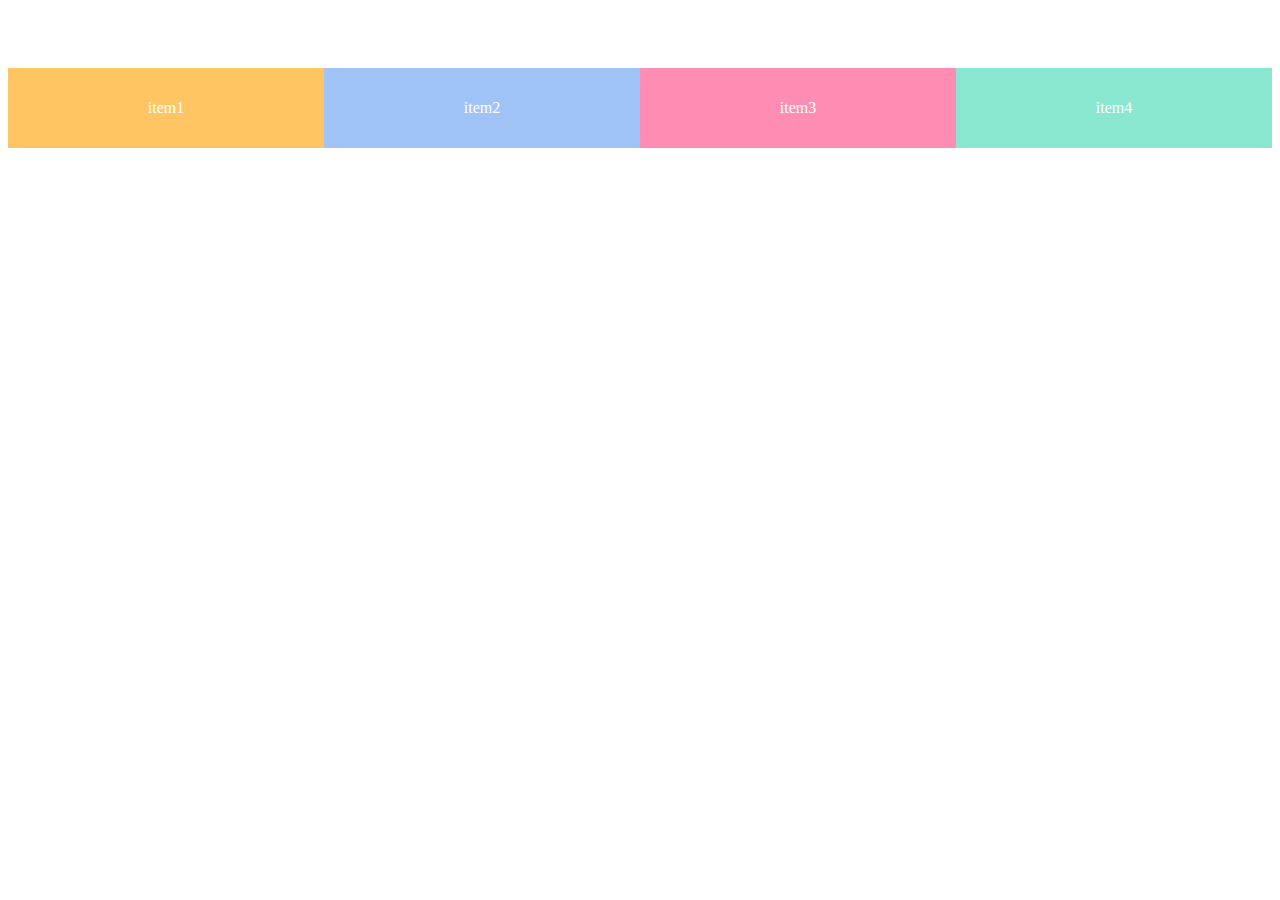
<file: Layouts/index.html>
<!DOCTYPE html>
<html>
  <head>
    <meta charset="utf-8">
    <title>Flexbox</title>
    <link rel="stylesheet" href="stylesheet.css">
  </head>
  <body>
    <ul class="flex-list">
      <li class="li1">item1</li>
      <li class="li2">item2</li>
      <li class="li3">item3</li>
      <li class="li4">item4</li>
    </ul>
  </body>
</html>
</file>
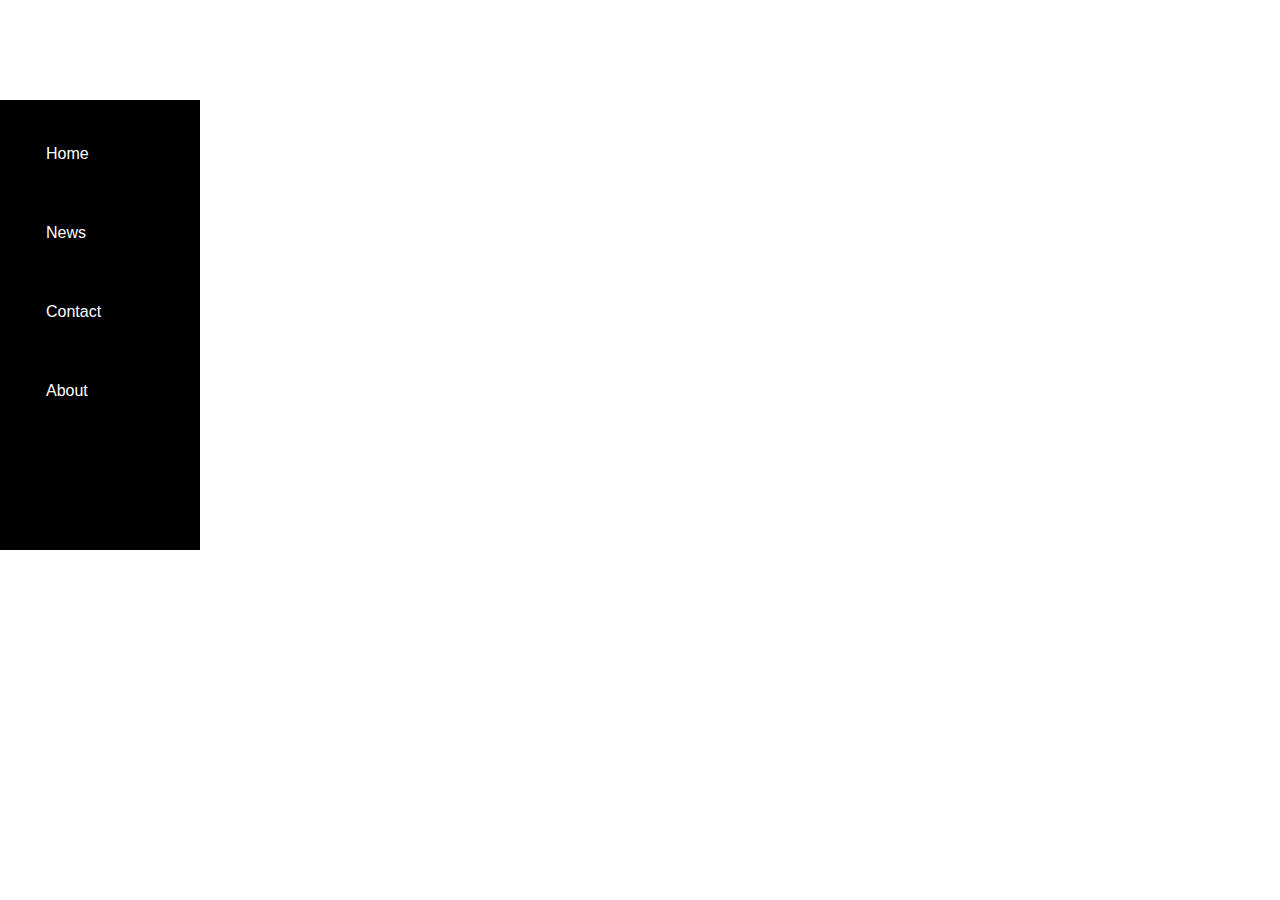
<file: Understanding of Layouts/Fix-sidebar/index.html>
<!DOCTYPE html>
<html lang="en" dir="ltr">
  <head>
    <meta charset="utf-8">
    <meta name="viewport" content="width=device-width, initial-scale=1.0">
    <link rel="stylesheet" href="style.css">
    <title>fix sidebar</title>
  </head>
  <body>
    <div class="sidebar">
  <a class="active" href="#home">Home</a>
  <a href="#news">News</a>
  <a href="#contact">Contact</a>
  <a href="#about">About</a>
</div>

<div class="content">
  <h2>Responsive Sidebar Example</h2>
  <p>This example use media queries to transform the sidebar to a top navigation bar when the screen size is 700px or less.</p>
  <p>We have also added a media query for screens that are 400px or less, which will vertically stack and center the navigation links.</p>
  <h3>Resize the browser window to see the effect.</h3>
</div>
  </body>
</html>
</file>
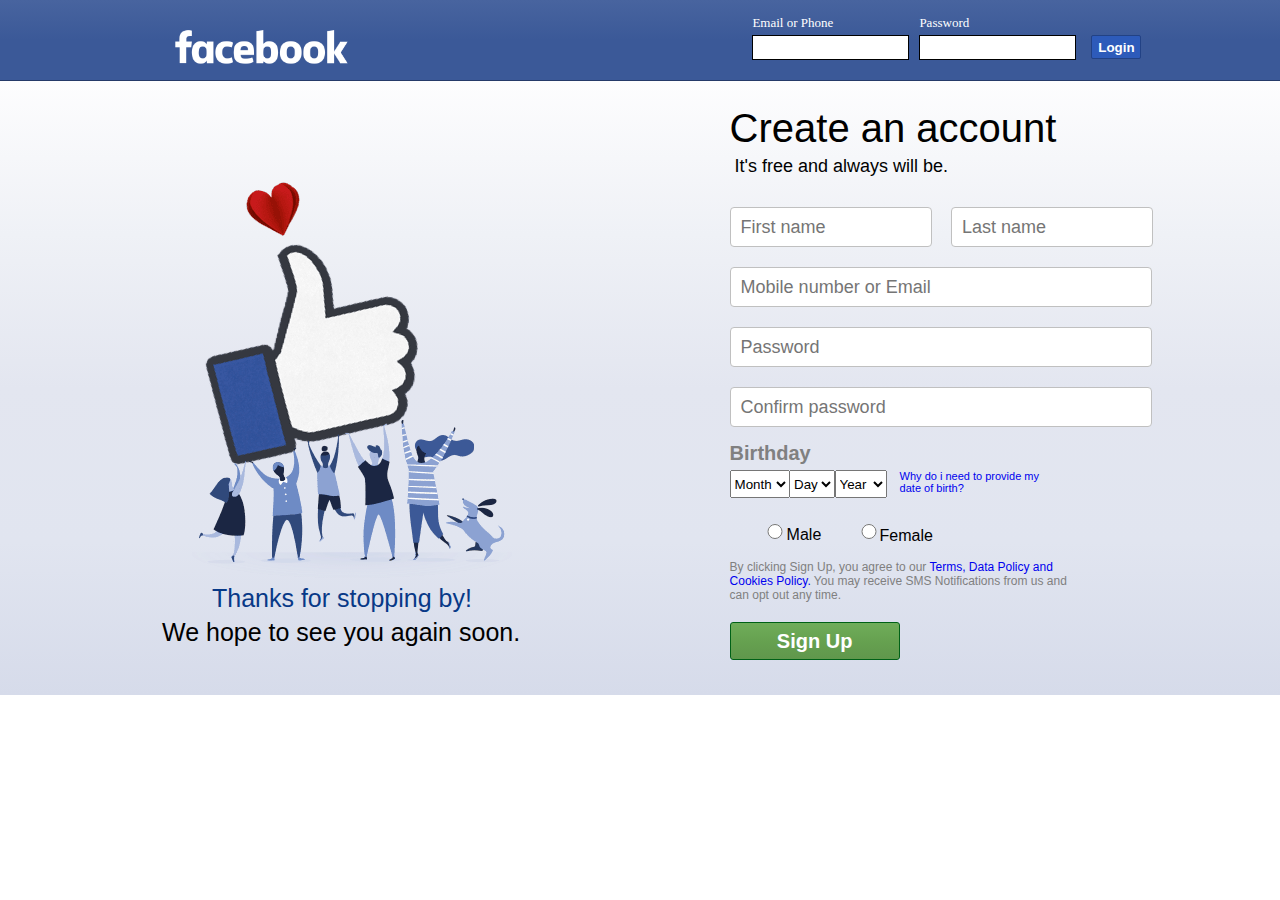
<file: Understanding of Layouts/Z-shape/index.html>
<!DOCTYPE html>
<html>
<head>
  <title>Facebook - login or signup</title>
  <link rel="stylesheet" type="text/css" href="style.css">
</head>
<body>
  <nav class="navbar">
    <img class="logo" src="Images/fb.png">
    <form class="login_form">
      <div class="email">
        <div class="font">Email or Phone</div>
        <input type="text" name="">
      </div>
      <div class="password">
        <div class="font">Password</div>
        <input type="password" name="">
      </div>
      <button class="login_btn">Login</button>
    </form>
  </nav>

  <section>
    <div class="logo_body">
  <img class="logobdy" src="Images/fbbdy.png">
  <p class="like_font font1">Thanks for stopping by!</p>
  <p class="like_font">We hope to see you again soon.</p>
</div>

  <div class="signup_body">
    <p class="acc_crt">Create an account</p>
    <p class="free_hint">It's free and always will be.</p>
    <form class="signup_form">
      <div>
        <input class="firstname" type="text" name="" placeholder="First name">
        <input class="lastname" type="text" name="" placeholder="Last name">
        <input class="email" type="text" name="" placeholder="Mobile number or Email">
        <input class="password" type="password" name="" placeholder="Password">
        <input class="password2" type="password" name="" placeholder="Confirm password">
      </div>
      <p class="birthday">Birthday</p>
      <div class="birth_date">
       <select class="month">
         <option>Month</option><option>Jan</option><option>Feb</option><option>Mar</option>
         <option>Apr</option><option>May</option><option>Jun</option><option>Jul</option>
         <option>Aug</option><option>Sep</option><option>Oct</option><option>Nov</option>
         <option>Dec</option>
       </select>

       <select class="day">
         <option>Day</option><option>1</option><option>2</option><option>3</option>
         <option>4</option><option>5</option><option>6</option><option>7</option>
         <option>8</option><option>9</option><option>10</option><option>11</option>
         <option>12</option><option>13</option><option>14</option><option>15</option>
         <option>16</option><option>17</option><option>18</option><option>19</option>
         <option>20</option><option>21</option><option>22</option><option>23</option>
         <option>24</option><option>25</option><option>26</option><option>27</option>
         <option>28</option><option>29</option><option>30</option>
       </select>

       <select class="year">
         <option>Year</option><option>1970</option><option>1972</option><option>1974</option>
         <option>1976</option><option>1978</option><option>1980</option><option>1982</option>
         <option>1984</option><option>1986</option><option>1988</option><option>1990</option>
         <option>1992</option><option>1995</option><option>1997</option><option>2000</option>
         <option>2002</option><option>2003</option><option>2004</option><option>2005</option>
         <option>2006</option><option>2007</option><option>2008</option>
       </select>
       <p class="brth_hint"><a href="#">Why do i need to provide my date of birth?</a></p>
      </div>

      <input type="radio" name="gender" value="male">
      <input type="radio" name="gender" value="female">

      <p class="font">Male</p>
      <p class="font font2">Female</p>
      <p class="agreement">By clicking Sign Up, you agree to our <a href="#">Terms, Data Policy and Cookies Policy.</a> You may receive SMS Notifications from us and can opt out any time.</p>

      <button class="signup">Sign Up</button>

    </form>
  </div>

  </section>

</body>
</html>
</file>
<file: Layouts/stylesheet.css>
ul {
  list-style: none;
  margin: 0px;
  padding: 60px 0px;
  text-align: center;
}
li {
  color: white;
  height: 80px;
  line-height: 80px;
}
.li1 {
  background-color: #ffc562;
}
.li2 {
  background-color: #a0c3f7;
}
.li3 {
  background-color: #ff8db3;
}
.li4 {
  background-color: #88e7ce;
}

.flex-list {
  display: flex;
}
.flex-list li {
  flex: auto;
}

/* Layout for Tablet Devices */
@media (max-width: 1000px) {
  .flex-list {
    flex-wrap: wrap;
  }
  .flex-list li {
    width: 50%;
  }
}

/* Layout for Smartphone Devices */
/* Set the breakpoint to 670px and under for the media query */
@media (max-width:670px) {
  /* Set the flex-direction of .flex-list */
  .flex-list{
    flex-direction:column;
  }
  
  /* Set the margin of the .flex-list li to 0 auto */
  .flex-list li{
    margin:0 auto;
  }
  
}
</file>
<file: Understanding of Layouts/Fix-sidebar/style.css>
body {
  background-image: url('https://images.unsplash.com/photo-1627735410064-b8ffd0adb155?ixid=MnwxMjA3fDB8MHxwaG90by1wYWdlfHx8fGVufDB8fHx8&ixlib=rb-1.2.1&auto=format&fit=crop&w=1051&q=80');
  background-repeat: no-repeat;
  background-size: cover;
  margin: 0;
  font-family: "Lato", sans-serif;
}

.sidebar {
  margin-top: 100px;
  padding: 0;
  width: 200px;
  background-color: black;
  position: fixed;
  height: 50%;
  overflow: auto;
}

.sidebar a {
    display: block;
    color: white;
    padding: 16px;
    text-decoration: none;
    padding-top: 45px;
    margin-left: 30px;
}

.sidebar a.active {
  background-color: black;
  color: white;
}

.sidebar a:hover:not(.active) {
  background-color: #555;
  color: white;
}
.content h2{
  font-size: 100px;
  font-style: italic;

}
div.content {
  color: white;
  margin-left: 200px;
  padding: 1px 16px;
  height: 100%;
}

@media screen and (max-width: 700px) {
  .sidebar {
    margin-top: 0;
    width: 100%;
    height: auto;
    position: relative;
  }
  .sidebar a {float: left;}
  div.content {margin-left: 0;}
}

@media screen and (max-width: 400px) {
  .sidebar a {
    text-align: center;
    float: none;
  }
}
</file>
<file: Understanding of Layouts/Z-shape/style.css>
*{
    margin: 0;
    padding: 0;
}
.navbar{
    height: 80px;
    width: 100%;
    background: linear-gradient(#48649F, #3B5998, #3B5998);
    border-bottom: 1px solid #253a69;
}
.logo{
    position: absolute;
    height: 63px;
    width: 190px;
    left: 13%;
    padding-top: 15px;
}
.login_form{
    display: flex;
    position: absolute;
    font-family: verdana;
    left: 58%;
    top: 15px;
}
.login_form .email,
.login_form .password{
    padding-left: 10px;
}
.login_form .email .font,
.login_form .password .font{
    font-size: 13px;
    padding-bottom: 4px;
    color: white;
}
.login_form .email input,
.login_form .password input{
    height: 23px;
    width: 150px;
    padding-left: 5px;
    border: 1px solid black;
    outline: none;
}
.login_form button{
    height: 24px;
    width: 50px;
    font-weight: 600;
    margin-left: 15px;
    margin-top: 20px;
    border-radius: 2px;
    outline: none;
    color: white;
    cursor: pointer;
    background: #2d5bba;
    border: 1px solid #224285;
}
.login_form button:hover{
    background: #3B5998;
}


section{
    height: 614px;
    width: 100%;
    top: 80px;
    background: linear-gradient(#FDFDFE, #EFF1F6, #E3E6F0, #E1E5F0, #D6DBEA);
    font-family: verdana;
}
.logo_body{
    position: absolute;
    left: 15%;
    top: 20%;
}
.logo_body .like_font{
    font-family: arial;
    font-size: 25px;
    margin-left: -30px;
}
.logo_body .font1{
    color: #083987;
    margin-left: 20px;
    margin-bottom: 5px;
}
.signup_body{
    font-family: arial;
    position: absolute;
    left: 57%;
}
.signup_body .acc_crt{
    font-size: 40px;
    margin: 25px 0;
}
.signup_body .free_hint{
    margin: -20px 5px;
    font-size: 18px;
}
.signup_body .signup_form input{
    margin-top: 50px;
    height: 38px;
    width: 190px;
    padding-left: 10px;
    font-size: 18px;
    border: 1px solid silver;
    border-radius: 4px;
}
.signup_body .signup_form .lastname{
    margin-left: 15px;
}
.signup_body .signup_form .email,
.signup_body .signup_form .password,
.signup_body .signup_form .password2{
    margin-top: 20px;
    width: 410px;
}
.signup_body .signup_form .birthday{
    margin-top: 15px;
    font-size: 20px;
    font-weight: bold;
    color: grey;
}
.signup_body .signup_form .birth_date{
    margin-top: 5px;
}
.signup_body .signup_form .month,
.signup_body .signup_form .day,
.signup_body .signup_form .year{
    height: 28px;
}
.signup_body .signup_form .day,
.signup_body .signup_form .year{
    margin-left: -5px;
}
.signup_body .signup_form .brth_hint{
    font-size: 11px;
    padding-left: 170px;
    margin-top: -28px;
    width: 150px;
}
.signup_body .signup_form a{
    text-decoration: none;
}
.signup_body .signup_form a:hover{
    text-decoration: underline;
}
.signup_body .signup_form input[type="radio"]{
    height: 15px;
    margin-left: -50px;
    margin-top: 30px;
}
.signup_body .signup_form input[value="female"]{
    margin-left: -100px;
}
.signup_body .signup_form .font{
    margin-left: 57px;
    margin-top: -17px;
}
.signup_body .signup_form .font2{
    margin-left: 150px;
}
.signup_body .signup_form .agreement{
    margin-top: 15px;
    font-size: 12px;
    width: 350px;
    color: grey;
}
.signup_body .signup_form .signup{
    margin-top: 20px;
    height: 38px;
    width: 170px;
    color: white;
    font-size: 20px;
    font-weight: 600;
    border: 1px solid #006117;
    border-radius: 3px;
    cursor: pointer;
    outline: none;
    background: linear-gradient(#6fad5a, #66a150, #60974C);
}
.signup_body .signup_form .signup:hover{
    background: linear-gradient(#74b85e, #598B45);
}
</file>
